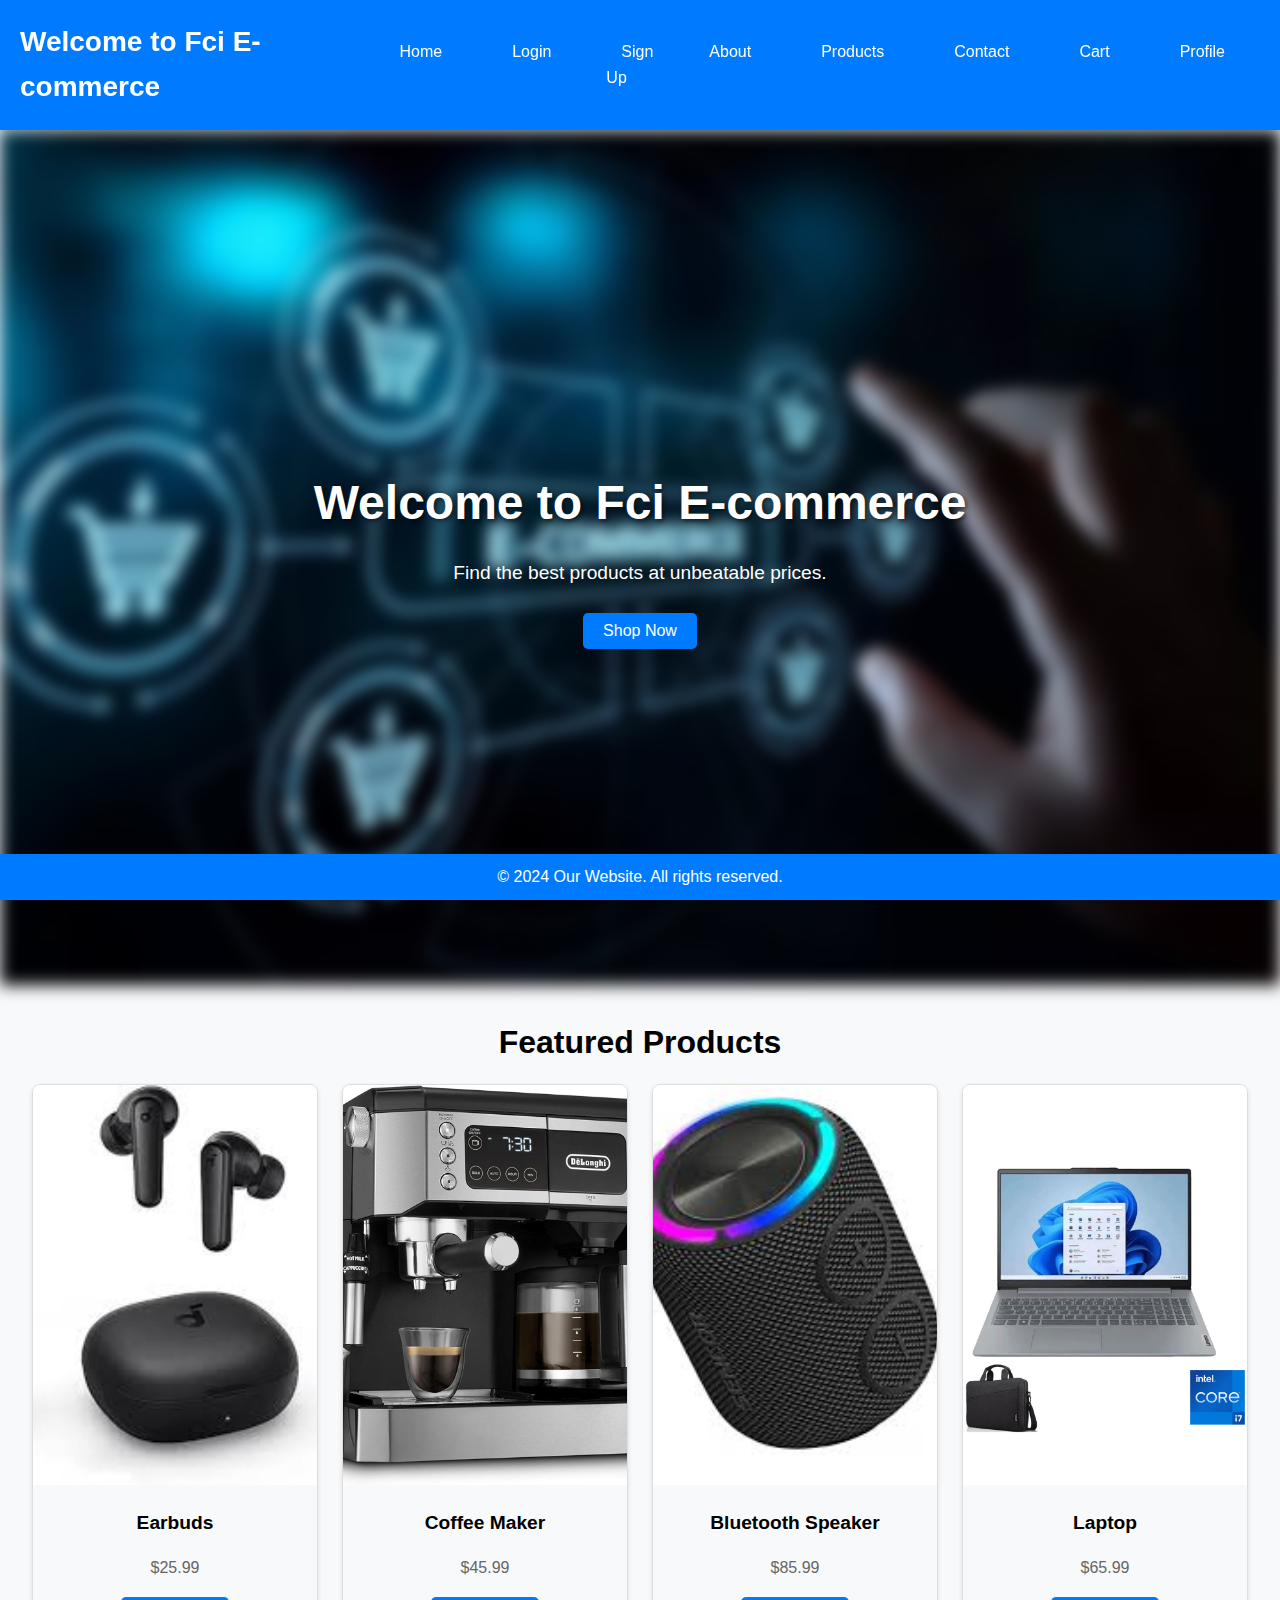
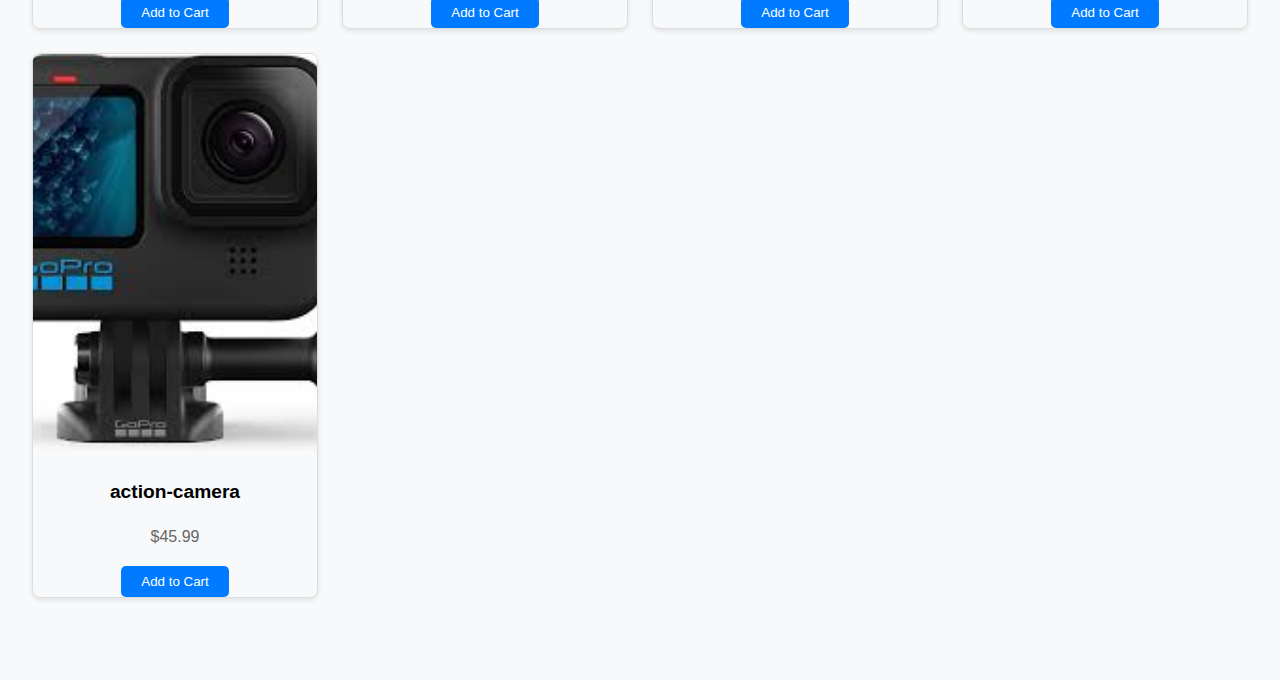
<file: index.html>
<!DOCTYPE html>
<html lang="en">

<head>
    <meta charset="UTF-8">
    <meta name="viewport" content="width=device-width, initial-scale=1.0">
    <title>Home</title>
    <link rel="stylesheet" href="../styles/index.css">
</head>

<body>
    <header>
        <h1>Welcome to Fci E-commerce</h1>
        <nav>
            <ul>
                <li><a href="../index.html">Home</a></li>
                <li><a href="../pages/login.html">Login</a></li>
                <li><a href="../pages/signup.html">Sign Up</a></li>
                <li><a href="../pages/about.html">About</a></li>
                <li><a href="../pages/products.html">Products</a></li>
                <li><a href="../pages/contact.html">Contact</a></li>
                <li><a href="../pages/cart.html">Cart</a></li>
                <li><a href="../pages/profile.html">Profile</a></li>
            </ul>
        </nav>
    </header>
    <main>
        <!-- <section class="intro">
            <h2>Welcome to Our Site</h2>
            <p>We offer a range of services and products designed to enhance your experience. Join us today!</p>
        </section>

        <section class="features">
            <div class="feature-item">
                <h3>Exclusive Products</h3>
                <p>Explore our unique range of products that cater to all your needs.</p>
            </div>
            <div class="feature-item">
                <h3>Customer Support</h3>
                <p>Our customer support team is here to assist you at any time.</p>
            </div>
            <div class="feature-item">
                <h3>Easy Navigation</h3>
                <p>Our website is designed for smooth and easy navigation, helping you find what you need quickly.</p>
            </div>
            <div class="feature-item">
                <h3>Profile page</h3>
                <p>check and manage your profile information easily and securely</p>
            </div>
        </section> -->
        <section class="hero">
            <div class="container">
              <h1>Welcome to Fci E-commerce</h1>
              <p>Find the best products at unbeatable prices.</p>
              <button>Shop Now</button>
            </div>
          </section>
        
          <section class="featured-products" id="featured-products">
            <div class="container">
              <h2>Featured Products</h2>
              <div class="products">
                <div class="product">
                  <img src="./images/earbuds.jpeg" alt="Product 1">
                  <h3>Earbuds</h3>
                  <p>$25.99</p>
                  <button>Add to Cart</button>
                </div>
                <div class="product">
                  <img src="./images/coffee-maker.jpg" alt="Product 2">
                  <h3>Coffee Maker</h3>
                  <p>$45.99</p>
                  <button>Add to Cart</button>
                </div>
                <div class="product">
                  <img src="./images/bluetooth-speaker.jpeg" alt="Product 3">
                  <h3> Bluetooth Speaker</h3>
                  <p>$85.99</p>
                  <button>Add to Cart</button>
                </div>
                <div class="product">
                  <img src="./images/backpack.png" alt="Product 3">
                  <h3>Laptop</h3>
                  <p>$65.99</p>
                  <button>Add to Cart</button>
                </div>
                <div class="product">
                  <img src="./images/action-camera.jpeg" alt="Product 3">
                  <h3>action-camera</h3>
                  <p>$45.99</p>
                  <button>Add to Cart</button>
                </div>
              </div>
            </div>
          </section>
    </main>


    <footer>
        <p>&copy; 2024 Our Website. All rights reserved.</p>
    </footer>

</body>

</html>
</file>
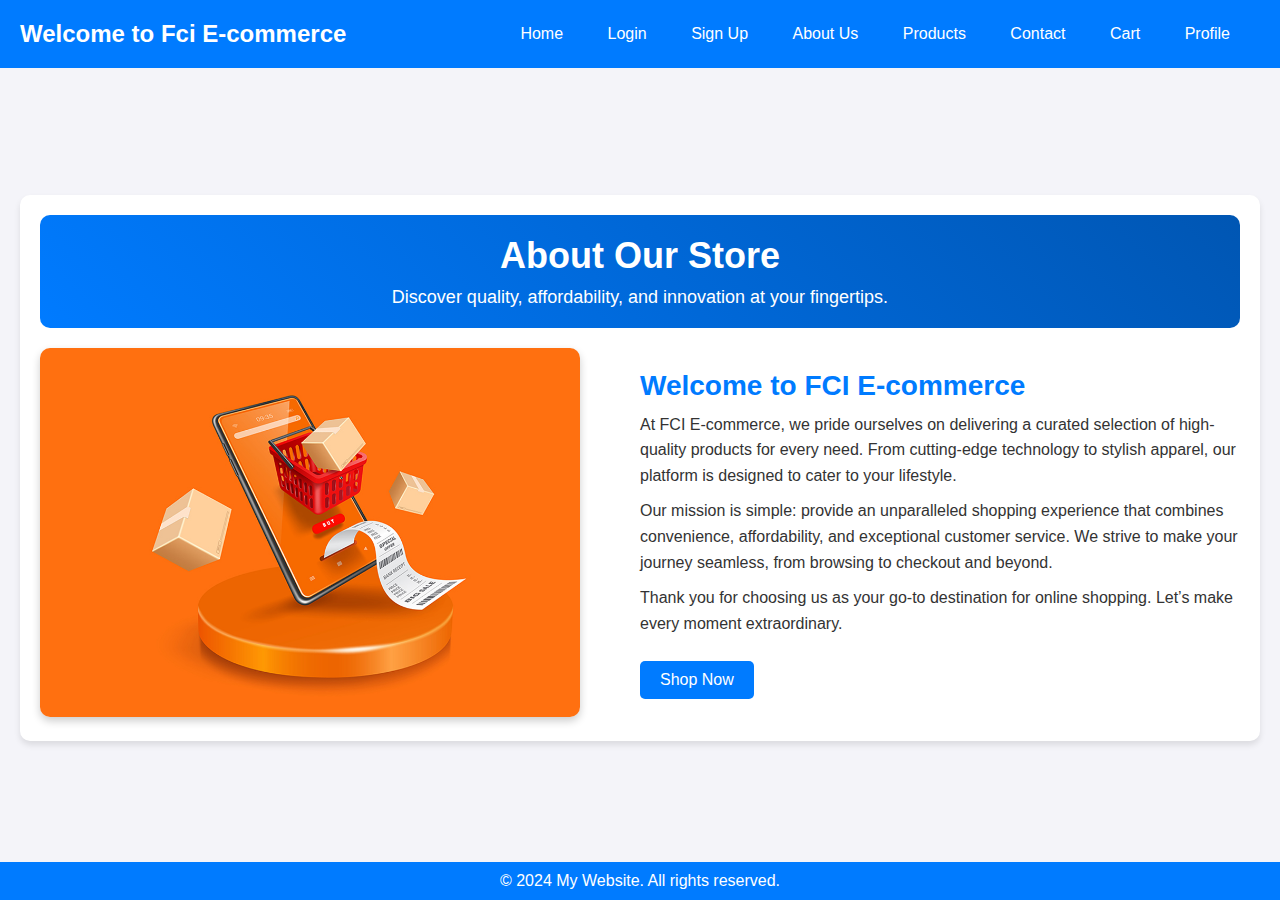
<file: pages/about.html>
<!DOCTYPE html>
<html lang="en">

<head>
    <meta charset="UTF-8">
    <meta name="viewport" content="width=device-width, initial-scale=1.0">
    <title>About Us</title>
    <link rel="stylesheet" href="../styles/about.css">
</head>

<body>
    <header>
        <h1>Welcome to Fci E-commerce</h1>
        <nav>
            <ul>
                <li><a href="../index.html">Home</a></li>
                <li><a href="./login.html">Login</a></li>
                <li><a href="./signup.html">Sign Up</a></li>
                <li><a href="./about.html">About Us</a></li>
                <li><a href="./products.html">Products</a></li>
                <li><a href="./contact.html">Contact</a></li>
                <li><a href="./cart.html">Cart</a></li>
                <li><a href="../pages/profile.html">Profile</a></li>
            </ul>
        </nav>
    </header>
    <div class="holder">

        <main class="about-container">
            <section class="about-banner">
                <h1>About Our Store</h1>
                <p>Discover quality, affordability, and innovation at your fingertips.</p>
            </section>
            
            <section class="about-content">
                <div class="about-image-container">
                    <img src="../images/about.jpg" alt="Our Store" class="about-image">
                </div>
                <div class="about-text">
                    <h2>Welcome to FCI E-commerce</h2>
                <p>
                    At FCI E-commerce, we pride ourselves on delivering a curated selection of high-quality products
                    for every need. From cutting-edge technology to stylish apparel, our platform is designed to cater
                    to your lifestyle.
                </p>
                <p>
                    Our mission is simple: provide an unparalleled shopping experience that combines convenience,
                    affordability, and exceptional customer service. We strive to make your journey seamless, from
                    browsing to checkout and beyond.
                </p>
                <p>
                    Thank you for choosing us as your go-to destination for online shopping. Let’s make every moment
                    extraordinary.
                </p>
                <a href="../index.html" class="cta-button">Shop Now</a>
            </div>
        </section>

    </main>
    <footer>
        <p>&copy; 2024 My Website. All rights reserved.</p>
    </footer>
</div>
</body>


</html>
</file>
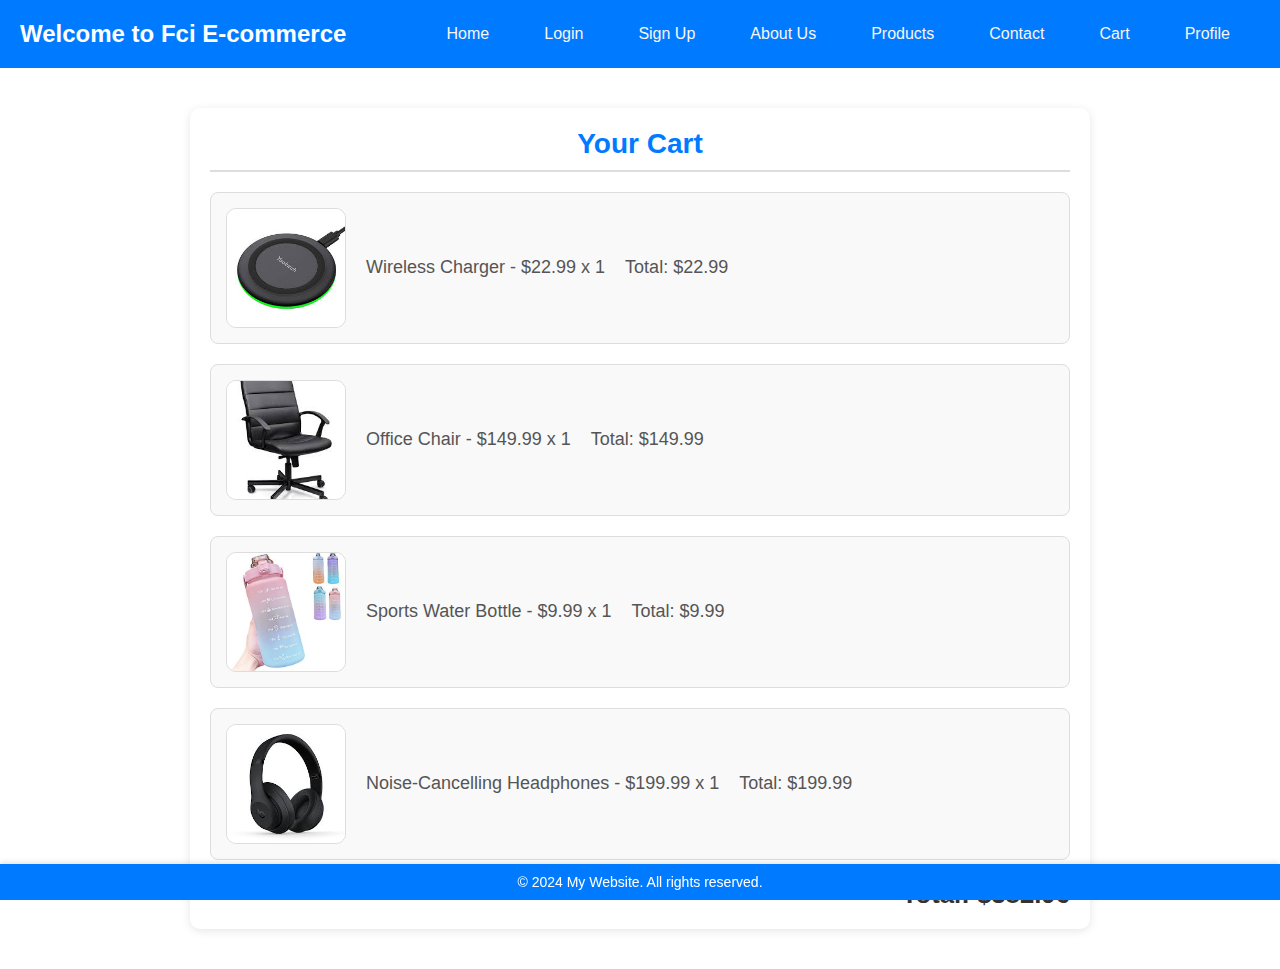
<file: pages/cart.html>
<!DOCTYPE html>
<html lang="en">

<head>
    <meta charset="UTF-8">
    <meta name="viewport" content="width=device-width, initial-scale=1.0">
    <title>Your Cart</title>
    <link rel="stylesheet" href="../styles/cart.css">
</head>

<body>

    <header>
        <div class="logo">
            <h1>Welcome to Fci E-commerce</h1>
        </div>
        <nav>
            <ul>
                <li><a href="../index.html">Home</a></li>
                <li><a href="./login.html">Login</a></li>
                <li><a href="./signup.html">Sign Up</a></li>
                <li><a href="./about.html">About Us</a></li>
                <li><a href="./products.html">Products</a></li>
                <li><a href="./contact.html">Contact</a></li>
                <li><a href="./cart.html">Cart</a></li>
                <li><a href="../pages/profile.html">Profile</a></li>
            </ul>
        </nav>
    </header>


    <main>
        <section class="cart">
            <h2>Your Cart</h2>
            <div id="cart-items">

            </div>
            <div id="cart-total">
    
            </div>
        </section>
    </main>


    <footer>
        <p>&copy; 2024 My Website. All rights reserved.</p>
    </footer>

    <script src="../script/cart.js"></script>
</body>

</html>
</file>
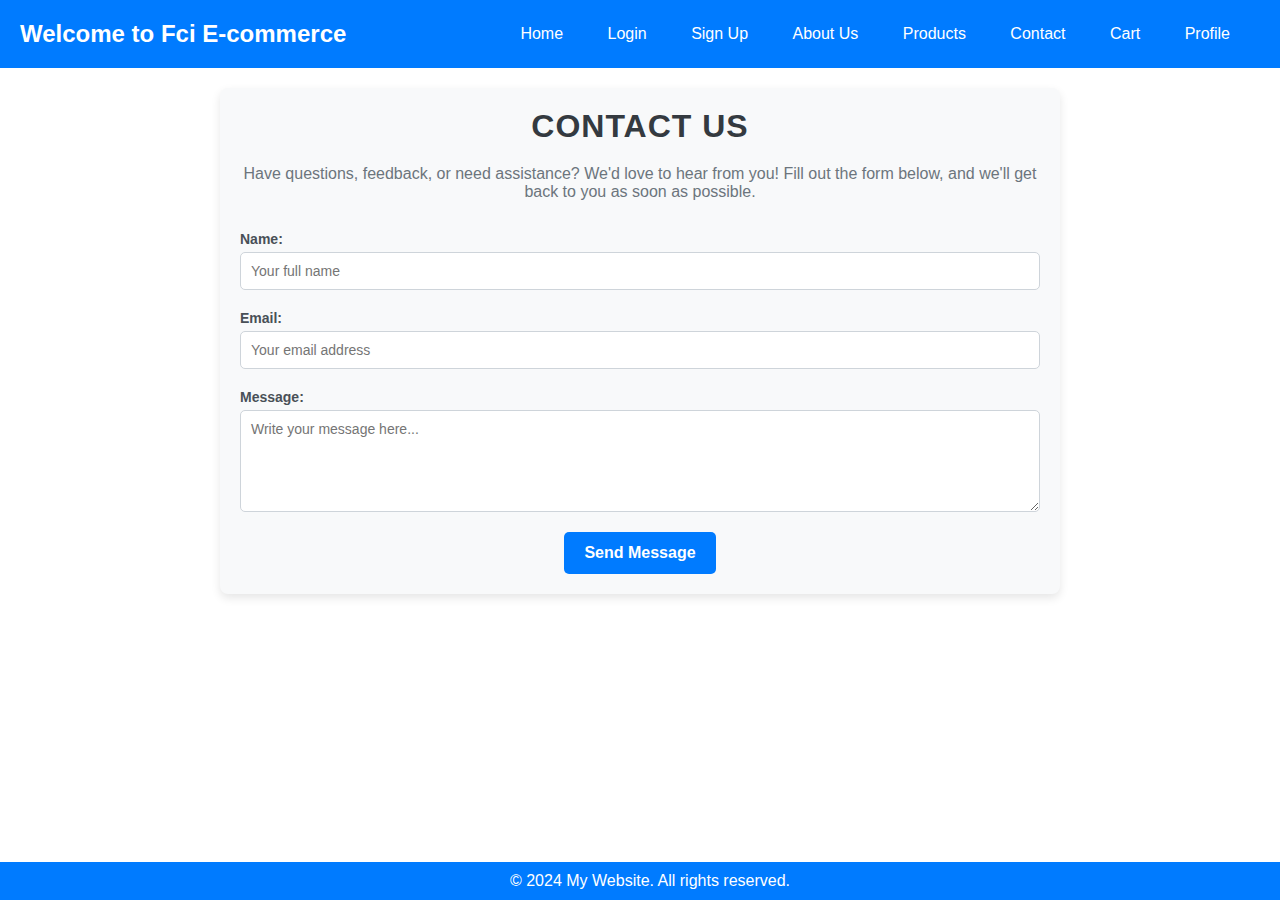
<file: pages/contact.html>
<!DOCTYPE html>
<html lang="en">
<head>
  <meta charset="UTF-8">
  <meta name="viewport" content="width=device-width, initial-scale=1.0">
  <title>Contact Us</title>
  <link rel="stylesheet" href="../styles/contact.css">
</head>
<body>
  <header>
    <h1>Welcome to Fci E-commerce</h1>
    <nav>
        <ul>
          <li><a href="../index.html">Home</a></li>
          <li><a href="./login.html">Login</a></li>
          <li><a href="./signup.html">Sign Up</a></li>
          <li><a href="./about.html">About Us</a></li>
          <li><a href="./products.html">Products</a></li>
          <li><a href="./contact.html">Contact</a></li>
          <li><a href="./cart.html">Cart</a></li>
          <li><a href="../pages/profile.html">Profile</a></li>
        </ul>
    </nav>
</header>
  <main class="contact-page">
    <h1>Contact Us</h1>
    <p class="contact-description">
      Have questions, feedback, or need assistance? We'd love to hear from you! Fill out the form below, and we'll get back to you as soon as possible.
    </p>
    <form class="contact-form" id="contact-form">
      <div class="form-group">
        <label for="name">Name:</label>
        <input type="text" id="name" name="name" placeholder="Your full name" required>
      </div>
      <div class="form-group">
        <label for="email">Email:</label>
        <input type="email" id="email" name="email" placeholder="Your email address" required>
      </div>
      <div class="form-group">
        <label for="message">Message:</label>
        <textarea id="message" name="message" rows="5" placeholder="Write your message here..." required></textarea>
      </div>
      <button type="submit" class="submit-button">Send Message</button>
    </form>
  </main>
  <footer>
    <p>&copy; 2024 My Website. All rights reserved.</p>
</footer>
  <script src="../script/contact.js"></script>
</body>
</html>
</file>
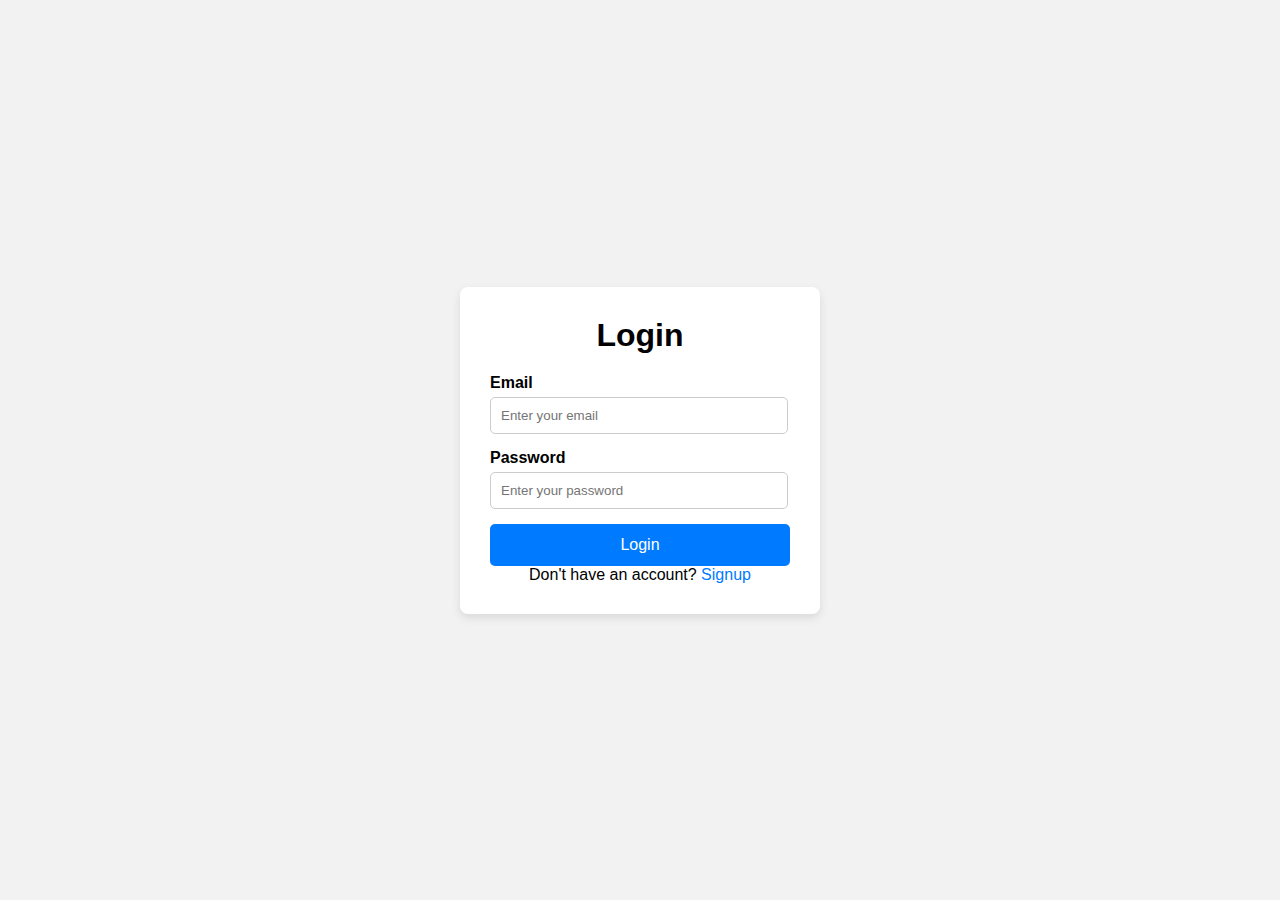
<file: pages/login.html>
<!DOCTYPE html>
<html lang="en">
<head>
  <meta charset="UTF-8">
  <meta name="viewport" content="width=device-width, initial-scale=1.0">
  <title>Login</title>
  <link rel="stylesheet" href="../styles/auth.css">
</head>
<body>
  <div class="auth-container">
    <h1>Login</h1>
    <form id="login-form">
      <div class="form-group">
        <label for="login-email">Email</label>
        <input type="email" id="login-email" name="email" placeholder="Enter your email" required>
      </div>
      <div class="form-group">
        <label for="login-password">Password</label>
        <input type="password" id="login-password" name="password" placeholder="Enter your password" required>
      </div>
      <button type="submit">Login</button>
    </form>
    <p>Don't have an account? <a href="signup.html">Signup</a></p>
  </div>
  <script src="../script/login.js"></script>
</body>
</html>
</file>
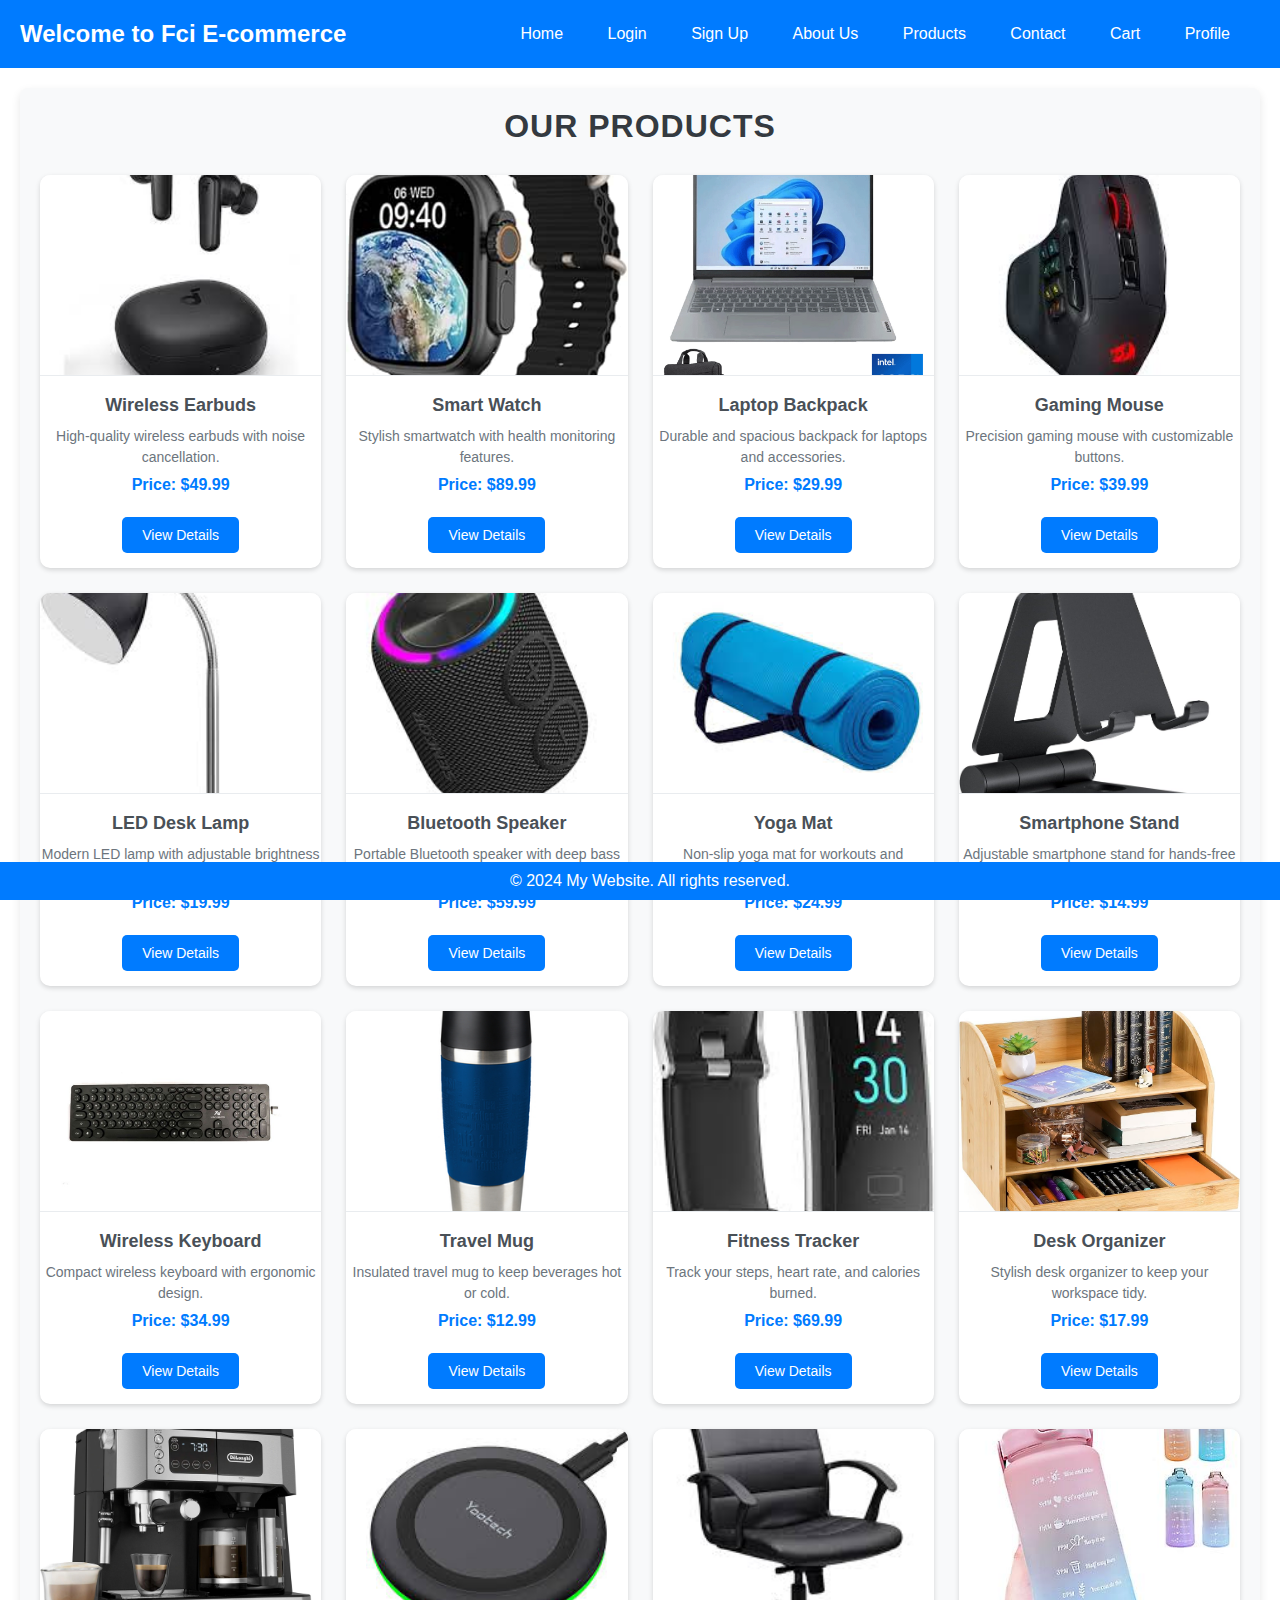
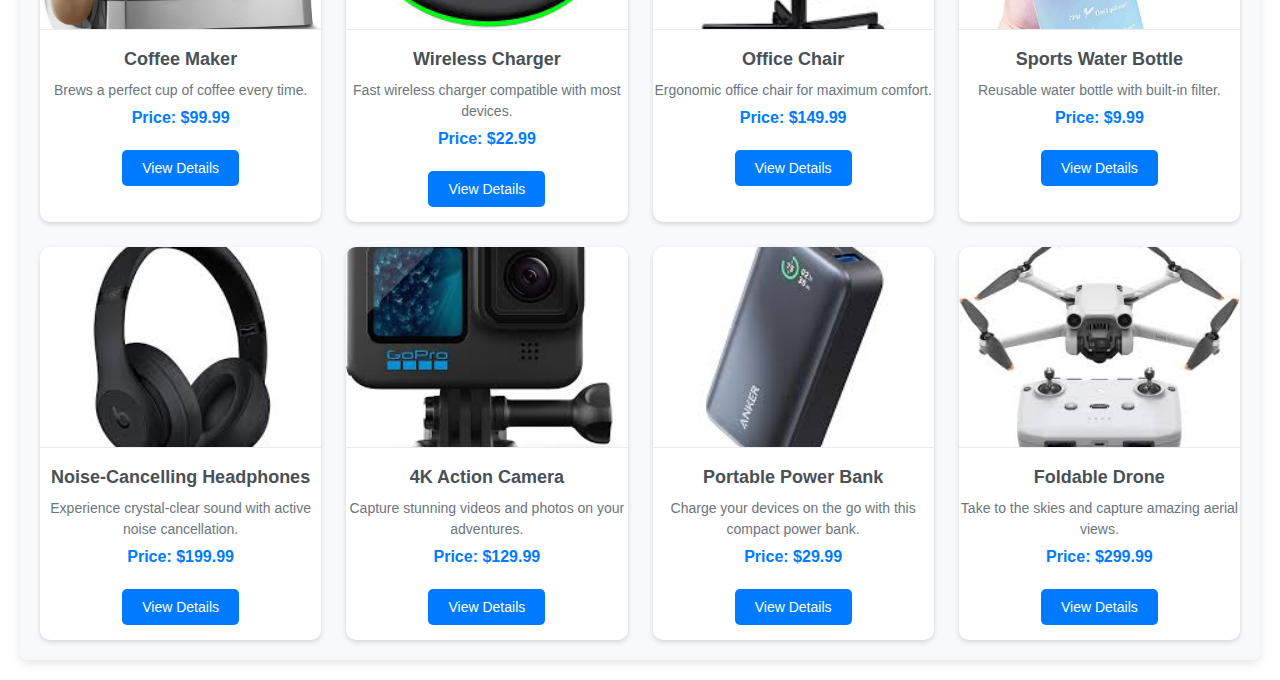
<file: pages/products.html>
<!DOCTYPE html>
<html lang="en">

<head>
  <meta charset="UTF-8">
  <meta name="viewport" content="width=device-width, initial-scale=1.0">
  <title>Products</title>
  <link rel="stylesheet" href="../styles/products.css">
</head>

<body>
  <header>
    <h1>Welcome to Fci E-commerce</h1>
    <nav>
      <ul>
        <li><a href="../index.html">Home</a></li>
        <li><a href="./login.html">Login</a></li>
        <li><a href="./signup.html">Sign Up</a></li>
        <li><a href="./about.html">About Us</a></li>
        <li><a href="./products.html">Products</a></li>
        <li><a href="./contact.html">Contact</a></li>
        <li><a href="./cart.html">Cart</a></li>
        <li><a href="../pages/profile.html">Profile</a></li>
      </ul>
    </nav>
  </header>
  <main class="product-page">
    <h1>Our Products</h1>
    <section class="product-container" id="product-container"></section>
  </main>
  <footer>
    <p>&copy; 2024 My Website. All rights reserved.</p>
  </footer>
  <script src="../script/products.js"></script>
</body>

</html>
</file>
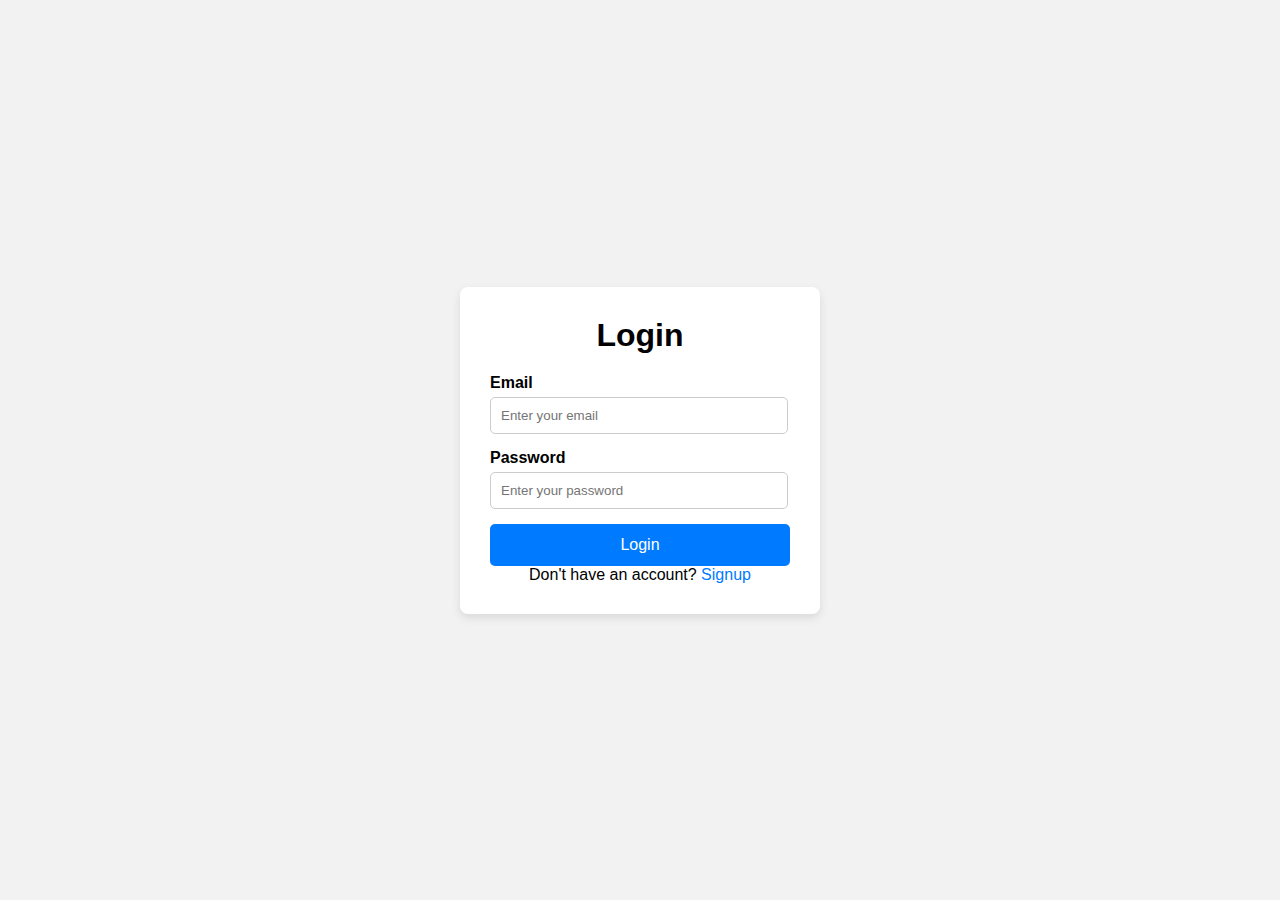
<file: pages/profile.html>
<!DOCTYPE html>
<html lang="en">

<head>
    <meta charset="UTF-8">
    <meta name="viewport" content="width=device-width, initial-scale=1.0">
    <title>Profile</title>
    <link rel="stylesheet" href="../styles/profile.css">
</head>

<body>
    <header>
        <h1>Welcome to Fci E-commerce</h1>
        <nav>
            <ul>
                <li><a href="../index.html">Home</a></li>
                <li><a href="./login.html">Login</a></li>
                <li><a href="./signup.html">Sign Up</a></li>
                <li><a href="./about.html">About Us</a></li>
                <li><a href="./products.html">Products</a></li>
                <li><a href="./contact.html">Contact</a></li>
                <li><a href="./cart.html">Cart</a></li>
                <li><a href="../pages/profile.html">Profile</a></li>
            </ul>
        </nav>
    </header>
    <div class="profile-container">
        <div class="profile-picture">
            <img src="../images/profile.jpg" alt="Profile Picture">
        </div>
        <h1>Your Profile</h1>
        <div id="profile-details">
        </div>
        <button id="logout-btn">Logout</button>
    </div>
    <footer>
        <p>&copy; 2024 My Website. All rights reserved.</p>
    </footer>
    <script src="../script/profile.js"></script>
</body>

</html>
</file>
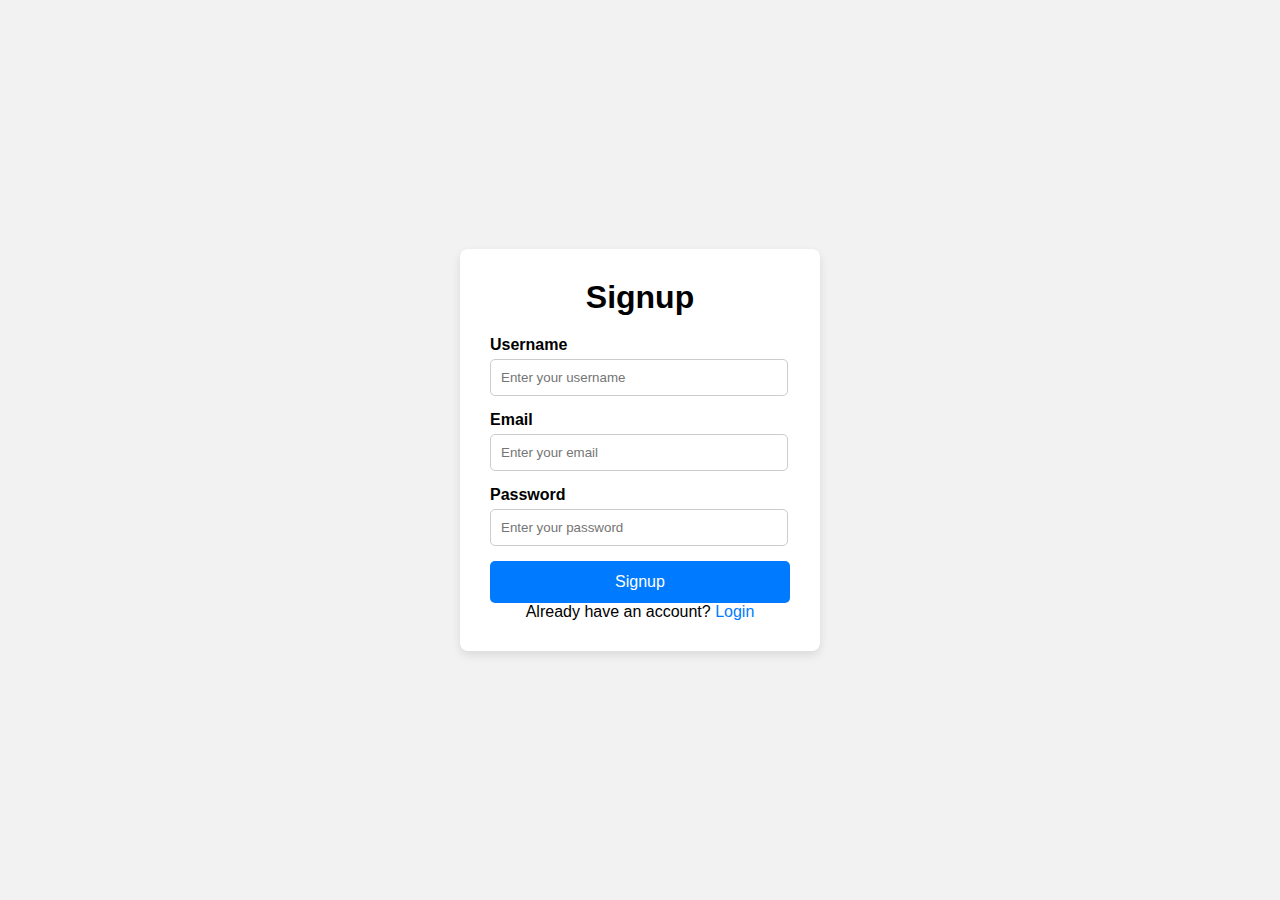
<file: pages/signup.html>
<!DOCTYPE html>
<html lang="en">

<head>
  <meta charset="UTF-8">
  <meta name="viewport" content="width=device-width, initial-scale=1.0">
  <title>Signup</title>
  <link rel="stylesheet" href="../styles/auth.css">
</head>

<body>
  <div class="auth-container">
    <h1>Signup</h1>
    <form id="signup-form">
      <div class="form-group">
        <label for="username">Username</label>
        <input type="text" id="username" name="username" placeholder="Enter your username" required>
      </div>
      <div class="form-group">
        <label for="email">Email</label>
        <input type="email" id="email" name="email" placeholder="Enter your email" required>
      </div>
      <div class="form-group">
        <label for="password">Password</label>
        <input type="password" id="password" name="password" placeholder="Enter your password" required>
      </div>
      <button type="submit">Signup</button>
    </form>
    <p>Already have an account? <a href="./login.html">Login</a></p>
  </div>
  <script src="../script/signup.js"></script>
</body>

</html>
</file>
<file: styles/index.css>
*{
    margin: 0;
    padding: 0;
    box-sizing: border-box;
}
body {
    font-family: Arial, Helvetica, sans-serif;
    line-height: 1.6;
    display: flex;
    flex-direction: column;
     min-height: 100;
    background-color: #F8F9FA;

}
header {
    background-color: #007bff;
    color: white;
    padding: 20px;
    display: flex;
    justify-content: space-between;
    align-items: center;
    position: sticky;
    top: 0;
    z-index: 10;
    box-shadow: 0 2px 4px rgba(0, 0, 0, 0.1);
}

header h1 {
    font-size: 28px;
    font-weight: bold;
    margin: 0;
}

header nav ul {
    list-style: none;
    display: flex;
    gap: 20px;
    padding: 0;
}

header nav ul li {
    display: inline;
    margin-right: 20px;
}

    header nav ul li a {
        color: white;
        text-decoration: none;
        padding: 8px 15px;
        border-radius: 5px;
        transition: background 0.3s ease-in-out;
    }
    
    header nav ul li a:hover {
        background: #0b0b0b;
    }
    
    header nav ul li a.active {
        background: #27AE60;
        font-weight: bold;
    }
/*     
main {
    flex:1;
    padding: 40px 20px;
    text-align: center;
}
.intro {
    background: #F2F2F2;
    padding: 40px;
    border-radius: 10px;
    box-shadow: 0 4px 10px rgba(0, 0, 0, 0.1);
    margin-bottom: 40px;
    text-align: center;
    max-width: 900;
}

.intro h2 {
    font-size: 2em;
    color: #333;
    margin-bottom: 20px;

}

.intro p {
    font-size: 1.2em;
    color: #666;
}
.features {
    display: flex;
    justify-content:center;
    flex-wrap: wrap;
    gap: 20px;
    padding: 20px;
    background: white;
    margin: auto;
    border-radius: 8px;
    box-shadow: 0 4px 10px rgba(0, 0, 0, 0.1);
}

.feature-item {
    background-color: #F2F2F2;
    padding: 20px;
    border-radius: 10px;
    box-shadow: 0 2px 4px rgba(0, 0, 0, 0.1);
    width: 260px;
    text-align: center;
    transition: transform 0.3s ease, box-shadow 0.3s ease;
}

.feature-item:hover {
    transform: translateY(-5px);
    box-shadow: 0 8px 20px rgba(0, 0, 0, 0.2);
}

.feature-item h3 {
    font-size: 1.5em;
    color: #333;
    margin-top: 0;
}

.feature-item p {
    font-size: 1em;
    color: #666;
} */
.hero {
    position: relative;
    height: 1200px;
    display: flex;
    justify-content: center;
    align-items: center;
    color: #fff;
    text-align: center;
  }

  .hero::before {
    content: "";
    position: absolute;
    top: 0;
    left: 0;
    right: 0;
    bottom: 0;
    background: url('../images/hero2.jpg') no-repeat center center/cover;
    filter: blur(5px);
    z-index: -1;
  }
  .hero {
    position: relative;
    height: 95vh;
    display: flex;
    justify-content: center;
    align-items: center;
    color: #fff;
    text-align: center;
  }

  .hero::before {
    content: "";
    position: absolute;
    top: 0;
    left: 0;
    right: 0;
    bottom: 0;
    background: url('../images/hero2.jpg') no-repeat center center/cover;
    filter: blur(8px);
    z-index: -1;
  }

  .hero h1 {
    font-size: 3rem;
    margin-bottom: 1rem;
    text-shadow: 2px 2px 4px rgba(0, 0, 0, 0.5);
  }

  .hero p {
    font-size: 1.2rem;
    margin-bottom: 1.5rem;
  }

  .hero button {
    background: #007bff;
    color: #fff;
    border: none;
    padding: 9px 20px;
    cursor: pointer;
    font-size: 1rem;
    border-radius: 5px;
  }

  .featured-products {
    padding: 2rem 2rem;
    text-align: center;
    margin-bottom: 50px;

  }

  .featured-products h2 {
    margin-bottom: 1rem;
    font-size: 2rem;
  }

  .products {
    display: grid;
    grid-template-columns: repeat(auto-fit, minmax(250px, 1fr));
    gap: 1.5rem;
  }

  .product {
    border: 1px solid #ddd;
    border-radius: 8px;
    overflow: hidden;
    text-align: center;
    box-shadow: 0 2px 5px rgba(0, 0, 0, 0.1);
  }

  .product img {
    width: 100%;
    height: 400px;
    object-fit: cover;
  }

  .product h3 {
    font-size: 1.2rem;
    margin: 1rem 0;
  }

  .product p {
    color: #666;
    margin-bottom: 1rem;
  }

  .product button {
    background: #007bff;
    color: #fff;
    border: none;
    padding: 8px 20px;
    cursor: pointer;
    border-radius: 5px;
  }


footer {
    background-color: #007bff;
    color: white;
    text-align: center;
    padding: 10px;
    position: fixed;
    width: 100%;
    bottom: 0;
}
</file>
<file: styles/about.css>
*{
  margin: 0;
  font-family: Arial, Helvetica, sans-serif;

}
.holder {
    margin: 0;
    padding: 0;
    font-family: 'Arial', sans-serif;
    background: #f4f4f9;
    color: #333;
    display: flex;
    justify-content: center;
    align-items: center;
    min-height: calc(100vh - 100px);
  }
  
  .about-container {
    width: 100%;
    max-width: 1200px;
    padding: 20px;
    background: #ffffff;
    box-shadow: 0 4px 6px rgba(0, 0, 0, 0.1);
    border-radius: 10px;
  }
  
  .about-banner {
    text-align: center;
    padding: 20px;
    background: linear-gradient(45deg, #007bff, #0056b3);
    color: white;
    border-radius: 10px;
  }
  
  .about-banner h1 {
    font-size: 36px;
    margin: 0;
  }
  
  .about-banner p {
    font-size: 18px;
    margin-top: 10px;
  }
  
  .about-content {
    display: flex;
    flex-wrap: wrap;
    align-items: center;
    justify-content: space-between;
    margin-top: 20px;
  }
  
  .about-image-container {
    flex: 1;
    max-width: 45%;
  }
  
  .about-image {
    width: 100%;
    border-radius: 10px;
    box-shadow: 0 4px 8px rgba(0, 0, 0, 0.2);
  }
  
  .about-text {
    flex: 1;
    max-width: 50%;
    margin-left: 20px;
  }
  
  .about-text h2 {
    font-size: 28px;
    color: #007bff;
    margin-bottom: 10px;
  }
  
  .about-text p {
    font-size: 16px;
    line-height: 1.6;
    margin-bottom: 10px;
  }
  
  .cta-button {
    display: inline-block;
    margin-top: 15px;
    padding: 10px 20px;
    font-size: 16px;
    color: white;
    background: #007bff;
    text-decoration: none;
    border-radius: 5px;
    transition: background 0.3s ease;
  }
  
  .cta-button:hover {
    background: #0056b3;
  }
  

  header {
    background-color: #007bff;
    color: white;
    padding: 20px;
    display: flex;
    justify-content: space-between;
    align-items: center;
}

header h1 {
    font-size: 24px;
    margin: 0;
}

header nav ul {
    list-style: none;
    padding: 0;
}

header nav ul li {
    display: inline;
    margin-right: 20px;
}

header nav ul li a {
    color: white;
    text-decoration: none;
    font-size: 16px;
    padding: 5px 10px;
    border-radius: 5px;
    transition: background-color 0.3s ease;

}

header nav ul li a:hover {
    background-color: rgb(0, 0, 0);

}
footer {
  background-color: #007bff;
  color: white;
  text-align: center;
  padding: 10px;
  position: fixed;
  width: 100%;
  bottom: 0;
}
</file>
<file: styles/cart.css>
*{
    margin: 0;
    font-family: Arial, Helvetica, sans-serif;
    box-sizing: border-box;
}
body {
    background-color: #f9f9f9;
    color: #333;
}
header {
    background-color: #007bff;
    color: white;
    padding: 20px;
    display: flex;
    justify-content: space-between;
    align-items: center;
    box-shadow: 0 2px 5px rgba(0, 0, 0, 0.1);

}

header h1 {
    font-size: 24px;
    margin: 0;
}

header nav ul {
    list-style: none;
    padding: 0;
    display: flex;
    gap: 15px;
}

header nav ul li {
    display: inline;
    margin-right: 20px;
}

header nav ul li a {
    color: rgb(248, 245, 245);
    text-decoration: none;
    font-size: 16px;
    padding: 5px 10px;
    border-radius: 5px;
    transition: background-color 0.3s ease;
}

header nav ul li a:hover {
    background-color: rgb(0, 0, 0);
}
footer {
  background-color: #007bff;
  color: white;
  text-align: center;
  padding: 10px;
  position: fixed;
  width: 100%;
  bottom: 0;
  font-size: 14px;
box-shadow: 0 -2px 5px rgba(0, 0, 0, 0.1);
}
main {
    padding: 20px;
    background-color: #fff;

}

.cart {
    max-width: 900px;
    margin: 20px auto;
    padding: 20px;
    border-radius: 10px;
    background: #ffffff;
    box-shadow: 0 2px 10px rgba(0, 0, 0, 0.1);
}

.cart h2 {
    text-align: center;
    font-size: 28px;
    color: #007bff;
    margin-bottom: 20px;
    border-bottom: 2px solid #ddd;
    padding-bottom: 10px;}

.cart-item {
    display: flex;
    align-items: center;
    gap: 20px;
    margin-bottom: 20px;
    padding: 15px;
    background-color: #f9f9f9;
    border: 1px solid #ddd;
    border-radius: 8px;
    transition: transform 0.2s ease, box-shadow 0.2s ease;
}

.cart-item p {
    font-size: 18px;
    margin: 5px 0;
    line-height: 1.4;
    color: #555;
}
.cart-item-image {
    width: 120px;
    height: 120px;
    object-fit: cover;
    border-radius: 10px;
    border: 1px solid #ddd;

}
.cart-item strong {
    color: #007bff;
}
#cart-total {
    font-size: 22px;
    text-align: right;
    margin-top: 20px;
}
.cart-item button {
    background-color: #ff4757;
    color: white;
    border: none;
    padding: 10px 15px;
    border-radius: 5px;
    font-size: 14px;
    cursor: pointer;
    transition: background-color 0.3s ease;
}

.cart-item button:hover {
    background-color: #e84141;
}
</file>
<file: styles/contact.css>
*{
    margin: 0;
    font-family: Arial, Helvetica, sans-serif;
  
  }
.contact-page {
    max-width: 800px;
    margin: 20px auto;
    padding: 20px;
    font-family: 'Arial', sans-serif;
    background-color: #f8f9fa;
    border-radius: 8px;
    box-shadow: 0 4px 10px rgba(0, 0, 0, 0.1);
  }
  
  
  .contact-page h1 {
    text-align: center;
    margin-bottom: 20px;
    color: #343a40;
    font-size: 2rem;
    text-transform: uppercase;
    letter-spacing: 1px;
  }
  
  
  .contact-description {
    text-align: center;
    font-size: 16px;
    color: #6c757d;
    margin-bottom: 30px;
  }
  
  
  .contact-form {
    display: flex;
    flex-direction: column;
    gap: 20px;
  }
  
  
  .form-group {
    display: flex;
    flex-direction: column;
  }
  
  .form-group label {
    font-size: 14px;
    color: #495057;
    margin-bottom: 5px;
    font-weight: bold;
  }
  
  .form-group input,
  .form-group textarea {
    padding: 10px;
    font-size: 14px;
    border: 1px solid #ced4da;
    border-radius: 5px;
    background-color: #ffffff;
    transition: border-color 0.2s ease, box-shadow 0.2s ease;
  }
  
  .form-group input:focus,
  .form-group textarea:focus {
    border-color: #007bff;
    box-shadow: 0 0 5px rgba(0, 123, 255, 0.5);
    outline: none;
  }
  
  
  .submit-button {
    align-self: center;
    padding: 12px 20px;
    font-size: 16px;
    color: white;
    background: #007bff;
    border: none;
    border-radius: 5px;
    cursor: pointer;
    font-weight: bold;
    transition: background 0.3s ease, transform 0.2s ease;
  }
  
  .submit-button:hover {
    background: #0056b3;
    transform: scale(1.05);
  }
  
header {
    background-color: #007bff;
    color: white;
    padding: 20px;
    display: flex;
    justify-content: space-between;
    align-items: center;
}

header h1 {
    font-size: 24px;
    margin: 0;
}

header nav ul {
    list-style: none;
    padding: 0;
}

header nav ul li {
    display: inline;
    margin-right: 20px;
}

header nav ul li a {
    color: white;
    text-decoration: none;
    font-size: 16px;
    padding: 5px 10px;
    border-radius: 5px;
    transition: background-color 0.3s ease;

}

header nav ul li a:hover {
  background-color: rgb(0, 0, 0);
}
footer {
    background-color: #007bff;
    color: white;
    text-align: center;
    padding: 10px;
    position: fixed;
    width: 100%;
    bottom: 0;
}
</file>
<file: styles/auth.css>
*{
    margin: 0;
    font-family: Arial, Helvetica, sans-serif;
  
  }
body {
    font-family: Arial, sans-serif;
    margin: 0;
    padding: 0;
    display: flex;
    justify-content: center;
    align-items: center;
    height: 100vh;
    background-color: #f2f2f2;
  }
  
  .auth-container {
    background-color: #ffffff;
    padding: 30px;
    box-shadow: 0 4px 10px rgba(0, 0, 0, 0.1);
    border-radius: 8px;
    width: 300px;
  }
  
  h1 {
    text-align: center;
    margin-bottom: 20px;
  }
  
  .form-group {
    margin-bottom: 15px;
  }
  
  label {
    font-weight: bold;
    display: block;
    margin-bottom: 5px;
  }
  
  input {
    width: 100%;
    padding: 10px;
    border: 1px solid #ccc;
    border-radius: 5px;
  }
  
  button {
    width: 100%;
    padding: 12px;
    background-color: #007bff;
    color: white;
    border: none;
    border-radius: 5px;
    font-size: 16px;
  }
  
  button:hover {
    background-color: #0056b3;
  }
  
  p {
    text-align: center;
  }
  
  a {
    color: #007bff;
    text-decoration: none;
  }
  
  a:hover {
    text-decoration: underline;
  }
  .form-group{
    width: 276px;
  }
</file>
<file: styles/products.css>
*{
  margin: 0;
  font-family: Arial, Helvetica, sans-serif;

}
.product-page {
    max-width: 1200px;
    margin: 20px auto;
    padding: 20px;
    font-family: 'Arial', sans-serif;
    background-color: #f8f9fa;
    border-radius: 8px;
    box-shadow: 0 4px 10px rgba(0, 0, 0, 0.1);
  }
  

  .product-page h1 {
    text-align: center;
    margin-bottom: 30px;
    color: #343a40;
    font-size: 2rem;
    text-transform: uppercase;
    letter-spacing: 1px;
  }
  

  .product-container {
    display: grid;
    grid-template-columns: repeat(auto-fit, minmax(250px, 1fr));
    gap: 25px;
  }
  

  .product-card {
    background: #ffffff;
    border-radius: 10px;
    overflow: hidden;
    box-shadow: 0 2px 5px rgba(0, 0, 0, 0.15);
    transition: transform 0.2s ease, box-shadow 0.2s ease;
    text-align: center;
  }
  
  .product-card:hover {
    transform: translateY(-5px);
    box-shadow: 0 4px 10px rgba(0, 0, 0, 0.2);
  }
  

  .product-card img {
    width: 100%;
    height: 200px;
    object-fit: cover;
    border-bottom: 1px solid #e9ecef;
  }
  

  .product-card h3 {
    font-size: 18px;
    font-weight: bold;
    color: #495057;
    margin: 15px 0 10px;
  }
  
  .product-card p {
    font-size: 14px;
    color: #6c757d;
    margin: 5px 0;
    line-height: 1.5;
  }
  
  .product-card p:last-of-type {
    font-size: 16px;
    font-weight: bold;
    color: #007bff;
  }
  

  .product-card button {
    padding: 10px 20px;
    font-size: 14px;
    color: white;
    background: #007bff;
    border: none;
    border-radius: 5px;
    cursor: pointer;
    margin: 15px 0;
    transition: background 0.3s ease, transform 0.2s ease;
  }
  
  .product-card button:hover {
    background: #0056b3;
    transform: scale(1.05);
  }
  
header {
  background-color: #007bff;
  color: white;
  padding: 20px;
  display: flex;
  justify-content: space-between;
  align-items: center;
}

header h1 {
  font-size: 24px;
  margin: 0;
}

header nav ul {
  list-style: none;
  padding: 0;
}

header nav ul li {
  display: inline;
  margin-right: 20px;
}

header nav ul li a {
  color: white;
  text-decoration: none;
  font-size: 16px;
  padding: 5px 10px;
  border-radius: 5px;
  transition: background-color 0.3s ease;
}

header nav ul li a:hover {
  background-color: rgb(0, 0, 0);
}
footer {
  background-color: #007bff;
  color: white;
  text-align: center;
  padding: 10px;
  position: fixed;
  width: 100%;
  bottom: 0;
}
</file>
<file: styles/profile.css>
*{
    margin: 0;
    font-family: Arial, Helvetica, sans-serif;
  
  }
.profile-container {
    max-width: 600px;
    margin: 50px auto;
    padding: 30px;
    background-color: #ffffff;
    border-radius: 8px;
    box-shadow: 0 4px 10px rgba(0, 0, 0, 0.1);
    font-family: 'Arial', sans-serif;
}


.profile-container h1 {
    text-align: center;
    color: #007bff;
    font-size: 2rem;
    text-transform: uppercase;
    letter-spacing: 1px;
    margin-bottom: 30px;
}


#profile-details {
    font-size: 16px;
    color: #495057;
    margin-bottom: 30px;
}

#profile-details p {
    margin: 10px 0;
}

#profile-details strong {
    font-weight: bold;
}

button {
    border: none;
}

#logout-btn {
    display: block;
    width: 100%;
    padding: 12px;
    font-size: 16px;
    color: #fff;
    background: #007bff;
    text-decoration: none;
    border-radius: 5px;
    font-weight: bold;
    text-align: center;
    transition: background 0.3s ease, transform 0.2s ease;
    cursor: pointer;
}

#logout-btn:hover {
    background: #0056b3;
    transform: scale(1.05);
}
img{
    width: 200px;
    height: 200px;
    margin: auto;
}
.profile-picture{
    display: flex;
    justify-content: center;
}

header {
    background-color: #007bff;
    color: white;
    padding: 20px;
    display: flex;
    justify-content: space-between;
    align-items: center;
}

header h1 {
    font-size: 24px;
    margin: 0;
}

header nav ul {
    list-style: none;
    padding: 0;
}

header nav ul li {
    display: inline;
    margin-right: 20px;
}

header nav ul li a {
    color: white;
    text-decoration: none;
    font-size: 16px;
}

header nav ul li a:hover {
    text-decoration: underline;
}
footer {
    background-color: #007bff;
    color: white;
    text-align: center;
    padding: 10px;
    position: fixed;
    width: 100%;
    bottom: 0;
}
</file>
